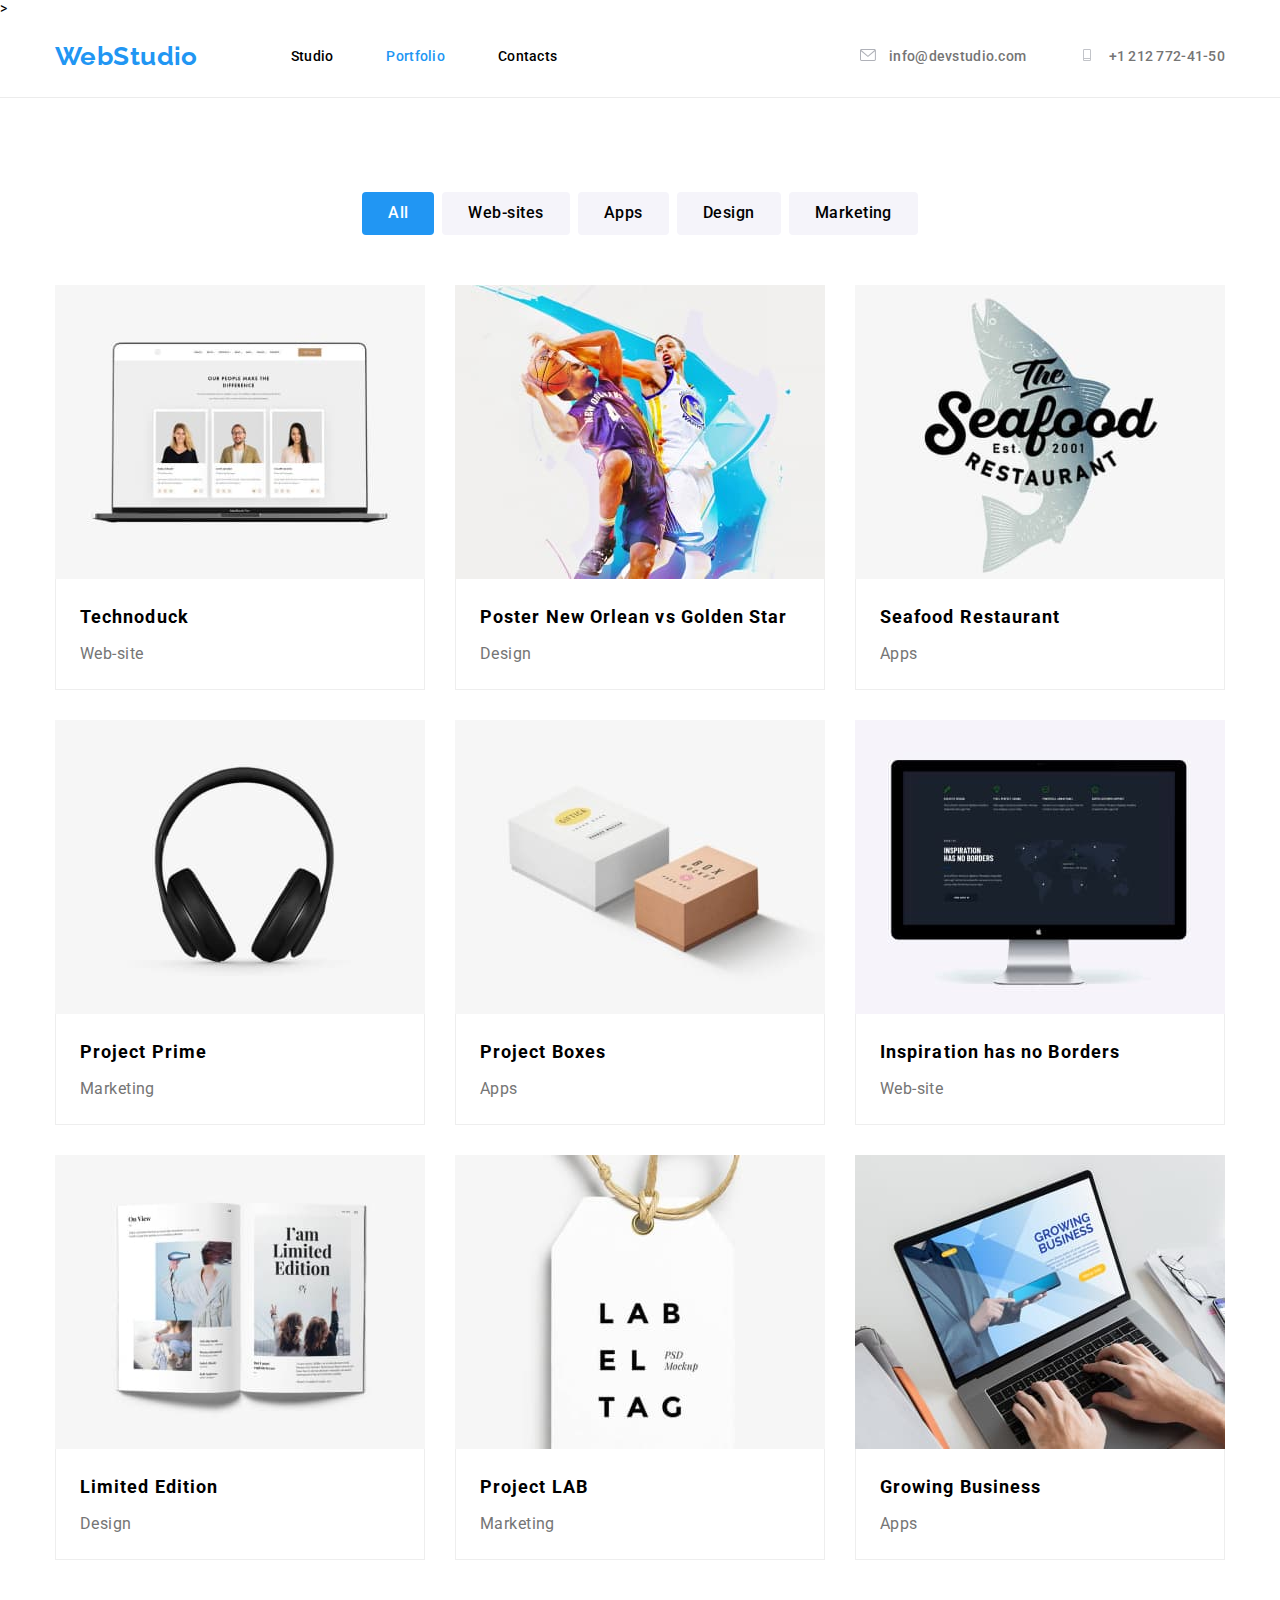
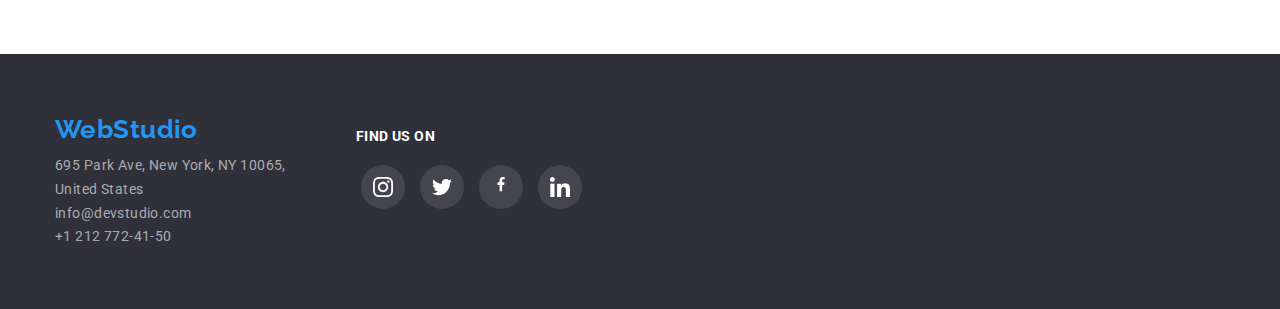
<file: portfolio.html>
<!DOCTYPE html>
<html lang="en">
  <head>
    <meta charset="UTF-8" />
    <meta http-equiv="X-UA-Compatible" content="IE=edge" />
    <meta name="viewport" content="width=device-width, initial-scale=1.0" />
    <meta name="description" content="Module1- HomeWork 1- WebStudio" />
    <link
      href="https://fonts.googleapis.com/css2?family=Roboto:wght@400;500;700;900&display=swap"
      rel="stylesheet"
    />
    <link
      href="https://fonts.googleapis.com/css2?family=Raleway:wght@700&display=swap"
      rel="stylesheet"
    />
    <!-- <link rel="stylesheet" href="https://i.icomoon.io/public/temp/f5497c8f00/UntitledProject/style-svg.css"> -->
<script defer src="https://i.icomoon.io/public/temp/f5497c8f00/UntitledProject/svgxuse.js"></script>

    <link rel="stylesheet" href="https://cdnjs.cloudflare.com/ajax/libs/modern-normalize/1.0.0/modern-normalize.min.css"/>  
    
    <link href="./css//styles.css" rel="stylesheet" />
 
    <title>WebStudio- Portfolio</title>
  </head>>
  <body class="">
 <!-- Page header -->
 <header class="header">
  <div class="container menu">
    <nav class="navbar">
      <!-- Navigation to other pages -->
      <a href="./index.html" class="logo link">WebStudio</a>

      <ul class="list nav-list">
        <li class=" nav-item">
          <a href="./index.html" class="link page ">Studio</a>
        </li>
        <li class=" nav-item">
          <a href="./portfolio.html" class="link page active">Portfolio</a>
        </li>
        <li class=" nav-item"><a href="#" class="link page">Contacts</a></li>
      </ul>
    </nav>
    <ul class="list contact-list">
      <li class="contact-item">
       
        <!-- Link to email address  -->
        <a href="mailto:info@devstudio.com" class="link">
          <svg class="icon contact ">
            <use href="./images/sprite.svg#icon-envelope"></use>
          </svg>
          info@devstudio.com</a
        >
       
      </li>
      <li class="contact-item">
       
        <!-- Link to phone number -->
        <a href="tel:+12127724150" class="link">
          <svg class="icon contact phone"  >
            <use href="./images/sprite.svg#icon-phone"></use>
          </svg>
          +1 212 772-41-50
        </a>
       
      </li>
    </ul>
  </div>
</header>
    <main>
   
  
    <section class="portfolio section">
<div class="container ">
        <!-- filter buttons -->
        <div class="portfolio-filter  ">
          <ul class="list  filter-list">
          <li class="filter-item">
          <button type="button" class="btn btn-filter active">All</button>
          </li>
          <li class="filter-item">
            <button type="button" class="btn btn-filter ">Web-sites</button>
            </li>
          <li class="filter-item">
            <button type="button" class="btn btn-filter">Apps</button>
            </li>
          <li class="filter-item">
            <button type="button" class="btn btn-filter">Design</button>
            </li>
          <li class="filter-item">
            <button type="button" class="btn btn-filter ">Marketing</button>
            </li>
          </ul>
        </div>
        <!--  filter projects -->
        <ul class="portfolio-list list">
          <li class="portfolio-item">
              <img
                src="images/portfolio/portfolio-1.jpg"
                alt="portfolio Technoduck-website picture"
                width="370"
                height="294"
              />
            <div class="project-info">
              <h3 class="project-name">Technoduck </h3>
              <p class="project-category">Web-site </p>
            </div>
            
          </li>
          <li class="portfolio-item">
              <img
                src="images/portfolio/portfolio-2.jpg"
                alt="portfolio poster picture"
                width="370"
                height="294"
              />
            <div class="project-info">
              <h3 class="project-name">Poster New Orlean vs Golden Star </h3>
              <p class="project-category">Design </p>
            </div>
          </li>
          <li class="portfolio-item">
              <img
                src="images/portfolio/portfolio-3.jpg"
                alt="portfolio seafood Restaurant picture"
                width="370"
                height="294"
              />
            <div class="project-info">
              <h3 class="project-name">Seafood Restaurant  </h3>
              <p class="project-category">Apps</p>
            </div>
          </li>
          <li class="portfolio-item">
              <img
                src="images/portfolio/portfolio-4.jpg"
                alt="portfolio Marketing project"
                width="370"
                height="294"
              />
            <div class="project-info">
              <h3 class="project-name">Project Prime </h3>
              <p class="project-category">Marketing </p>
            </div>
          </li>
          <li class="portfolio-item">
              <img
                src="images/portfolio/portfolio-5.jpg"
                alt="portfolio Project Boxes"
                width="370"
                height="294"
              />
            <div class="project-info">
              <h3 class="project-name">Project Boxes</h3>
              <p class="project-category">Apps </p>
            </div>
          </li>
          <li class="portfolio-item">
              <img
                class="portfolio-img"
                src="images/portfolio/portfolio-6.jpg"
                alt="portfolio Web-site picture"
                width="370"
                height="294"
              />
            <div class="project-info">
              <h3 class="project-name">Inspiration has no Borders</h3>
              <p class="project-category">Web-site</p>
            </div>
          </li>
          <li class="portfolio-item">
              <img
                src="images/portfolio/portfolio-7.jpg"
                alt="portfolio Design picture  "
                width="370"
                height="294"
              />
            <div class="project-info">
              <h3 class="project-name">Limited Edition</h3>
              <p class="project-category">Design</p>
            </div>
          </li>
          <li class="portfolio-item">
              <img
                src="images/portfolio/portfolio-8.jpg"
                alt="portfolio Marketing picture"
                width="370"
                height="294"
              />
            <div class="project-info">
              <h3 class="project-name">Project LAB</h3>
              <p class="project-category">Marketing</p>
            </div>
          </li>
          <li class="portfolio-item">
              <img
                src="images/portfolio/portfolio-9.jpg"
                alt="portfolio Apps picture"
                width="370"
                height="294"
              />
            <div class="project-info">
              <h3 class="project-name">Growing Business</h3>
              <p class="project-category">Apps </p>
            </div>
          </li>
        </ul>
</div>
    </section>
  </main>

    <!-- Page footer -->
    <footer class="footer">
      <div class="container">
      <div>
        <a href="./index.html" class="logo link"> WebStudio</a>
        <address class="address">
          <ul class="list">
            <li>
              <a href="#" class="link">
                695 Park Ave, New York, NY 10065, <br />
                United States <br
              /></a>
            </li>
            <li>
              <a href="mailto:info@devstudio.com" class="contact link"
                >info@devstudio.com</a
              >
            </li>
            <li>
              <a href="tel:+12127724150" class="contact link">+1 212 772-41-50</a>
            </li>
          </ul>
        </address>
      </div>
      <div class="social-icons-footer">
        <h3 class="footer-title">Find us on</h3>
        <ul class="list footer-list social-icons">
          <li class="list-item">
            <a href="#">
              <svg class="icon social " >
                <use href="./images/sprite.svg#icon-instagram-2"></use>
              </svg>
            </a>
            
          </li>
          <li class="list-item">
            <a href="#">
            <svg class="icon social " >
              <use href="./images/sprite.svg#icon-twitter-1"></use>
            </svg>
            </a>
          </li>
          <li class="list-item">
            <a href="#">
            <svg class="icon social facebook" >
              <use href="./images/sprite.svg#icon-facebook-1"></use>
            </svg>
            </a>
          </li>
          <li class="list-item">
            <a href="#">
            <svg class="icon social " >
              <use href="./images/sprite.svg#icon-linkedin-1"></use>
            </svg>
            </a>
          </li>
        </ul>

      </div>
    </footer>
  </body>
</html>
</file>
<file: css/styles.css>
/* Variables  */
:root {
  --brand-color: #2196f3;
  --brnd-hover-main: #188ce8;
  --brand-background-color: #2f303a;
  --brand-background-sub-color: #f5f4fa;
  --brand-text-color: #212121;
  --brand-sub-color: #757575;
  --brand-white-color: #fff;
  --icon-fill-color: #AFB1B8;
  --font-fmily-brand: "Raleway", sans-serif;
  --font-family-main: "Roboto", sans-serif;

}
/* Body Css */
body {
  font-family: var(--font-family-main);
  background-color: var(--brand-white-color);
  font-size: 14px;
  letter-spacing: 0.03em;
}
h1,
h2,
h3,
h4,
h5,
h6,
p {
  margin: 0;
}
html {
  box-sizing: border-box;
}
*,
*::after,
*::before {
  box-sizing: inherit;
}
img {
  display: block;
  max-width: 100%;
  height: auto;
}
.link {
  text-decoration: none;
  color: inherit;
}
.list {
  list-style: none;
  padding: 0;
  margin: 0;
}


.icon {
  /* display: inline-block;
  width: 16px;
  height: 12px; */
  /* stroke-width: 0; */
  stroke: currentColor;
  fill: var(--icon-fill-color);


  display: inline-block;
  width: 1em;
  height: 1em;
  stroke-width: 0;
  /* stroke: currentColor;
  fill: currentColor; */
}


.icon.contact{
  margin-right: 10px;
  width: 16px;
  height: 12px;
 
}

.icon.social{
width: 20px;
height: 20px;  
}
.icon.social.facebook{
  /* filter: drop-shadow(0px 4px 4px rgba(0, 0, 0, 0.25));  */
}

.list.social-icons .list-item {
  width: 44px;
  height: 44px;
  padding: 12px 12px;
  border-radius: 50%;
  margin-left: 5px;
}

.social-icons-footer .list.social-icons .list-item {
  background: rgba(255, 255, 255, 0.1);
}
.list.social-icons .list-item:hover{
  background-color: var(--brand-color);

}
.list.social-icons .list-item:hover .icon{
  stroke: var(--brand-white-color);
 fill: var(--brand-white-color);
}
.list.footer-list .list-item .icon{
  stroke: var(--brand-white-color);
 fill: var(--brand-white-color);
}
.list.social-icons .list-item:not(:last-child) {
  margin-right: 10px;
}
.div-icon{
  padding: 25px 100px;
  border-radius: 4px;
  background-color: var(--brand-background-sub-color)
}
.div-icon .icon{
 width: 70px;
 height: 70px;
 margin:auto;
}
.list.social-icons{
  display: flex;
  justify-content: center;
 padding-top: 16px;

}
.list.footer-list.social-icons{
  display: flex;
  justify-content: center;
 padding-top: 20px;

}
.customer-item:hover  .icon.customer{
  fill: var(--brand-color);
}
/* container */
.container {
  width: 1200px;
  padding-left: 15px;
  padding-right: 15px;
  margin-left: auto;
  margin-right: auto;
}
.menu,
.nav-list,
.contact-list,
.navbar {
  display: flex;
  align-items: center;
}
/* Header Css */
.header {
  border-bottom: 1px solid #ececec;
}

.contact-list {
  margin-left: auto;
}
.nav-list {
  font-weight: 500;
  line-height: 1.1;
  letter-spacing: 0.02em;
  margin-left: 93px;
}
.contact-list .page,
.nav-list .page,
.contact-list .link {
  padding-top: 32px;
  padding-bottom: 31px;
}
.nav-list .nav-item:not(:last-child),
.contact-list .contact-item:not(:last-child) {
  margin-right: 53px;
}
.list .link.active {
  color: var(--brand-color);
}
.contact-list li a {
  font-weight: 500;
  color: var(--brand-sub-color);
  line-height: 1.1;
  letter-spacing: 0.02em;
}
.link:hover,
.link:focus {
  color: var(--brand-color);
}
 .link:hover .icon.contact{
stroke: var(--brand-color);
}
.div-icon-customer {
  padding: 16px 31px;
}
.div-icon-customer .icon.customer{
  width: 106px;
  height: 60px;
}
/* Buttons Css */
.btn {
  cursor: pointer;
  border: none;
  font-family: var(--font-family-main);
  font-size: 16px;
  line-height: 30px;
}

.logo {
  font-family: var(--font-fmily-brand);
  font-weight: 700;
  font-size: 26px;
  color: var(--brand-color);
  line-height: 1.2;
  padding-top: 25px;
  padding-bottom: 25px;
}

/* Section */
.section {
  padding-top: 94px;
  padding-bottom: 94px;
}
/* == */
/* Introduction Css */
.introduction {
  background-color: var(--brand-background-color);
  padding-top: 200px;
  padding-bottom: 200px;
  text-align: center;
  background: #C4C4C4 url('../images/bg/bg-img.jpg') no-repeat center;
}
.title {
  font-weight: 900;
  font-size: 44px;
  line-height: 1.4;
  text-align: center;
  letter-spacing: 0.06em;
  text-transform: uppercase;
  color: var(--brand-white-color);
  margin-bottom: 30px;
}

.btn-primary {
  background: var(--brand-color);
  color: var(--brand-white-color);
  font-family: var(--font-family-main);
  box-shadow: 0px 4px 4px rgba(0, 0, 0, 0.15);
  border-radius: 4px;
  font-weight: 700;
  font-size: 16px;
  line-height: 1.88;
  padding: 10px 20px 10px 20px;
}
.btn.btn-primary:hover {
  background-color: var(--brnd-hover-main);
  color: var(--brand-white-color);
}
.btn.active {
  background-color: var(--brand-color);
  color: var(--brand-white-color);
}

.no-padding-top {
  padding-top: 0;
}
.section .sction-sub-title {
  padding-top:30px;
  font-weight: 700;
  margin-bottom: 9.4px;
  line-height: 1.1;

  text-transform: uppercase;
}
/* benefits- */
.benefits,
.team-list,
.portfolio-list {
  display: flex;
  flex-wrap: wrap;
  margin-left: -30px;
  margin-top: -30px;
}

.benefits .benefit-item,
.team-list .team-item {
  flex-basis: calc(100% / 4 - 30px);
  margin-left: 30px;
  margin-top: 30px;
  padding-bottom: 30px;
}
.section .description {
  font-weight: 400;
  line-height: 1.7;
  color: var(--brand-sub-color);
}
/* About css */
/* about- */

.about-list,
.customers-list {
  display: flex;
  flex-wrap: wrap;
  margin-left: -30px;
  margin-top: -30px;
}
.about-list .about-item,
.portfolio-list .portfolio-item {
  flex-basis: calc(100% / 3 - 30px);
  margin-left: 30px;
  margin-top: 30px;
}

.customers-list .customer-item{
  flex-basis: calc(100% / 6 - 30px);
  margin-left: 30px;
  margin-top: 30px;
  border: 1px solid #AFB1B8;
border-radius: 4px;
}
.customer-item:hover{
  border: 1px solid var(--brand-color);
  cursor: pointer;
}

.section-title {
  color: var(--brand-text-color);
  font-weight: 700;
  font-size: 36px;
  line-height: 1.2;
  margin-bottom: 50px;
  text-align: center;
}

.team-item {
  background: var(--brand-white-color);
  box-shadow: 0px 1px 3px rgba(0, 0, 0, 0.12), 0px 1px 1px rgba(0, 0, 0, 0.14),
    0px 2px 1px rgba(0, 0, 0, 0.2);

  border-radius: 0px 0px 4px 4px;
}
.team-item .team-image {
  margin-bottom: 30px;
}
.team-info .team-name {
  font-weight: 500;
  font-size: 16px;
  line-height: 1.2;
  text-align: center;
  margin-bottom: 10px;
}
.team-info .team-job {
  color: var(--brand-sub-color);
  font-weight: 400;
  font-size: 16px;
  line-height: 1.2;
  text-align: center;
}
.team {
  background-color: var(--brand-background-sub-color);
}

/* Portfolio Css */
.portfolio-filter {
  display: flex;
  flex-direction: column;
  align-items: center;
}
.portfolio-filter .btn {
  background-color: var(--brand-background-sub-color);
  font-weight: 500;
  font-size: 16px;
  line-height: 1.6;
  text-align: center;
}
.portfolio-filter .btn.btn.active {
  background-color: var(--brand-color);
}
.btn:hover {
  color: var(--brand-color);
}
.btn.btn-filter {
  font-family: var(--font-family-main);
  border-radius: 4px;
  letter-spacing: 0.03em;
  font-weight: 500;
  padding: 6px 26px;
  font-size: 16px;
  line-height: 1.9;
}
.btn.btn-filter:hover {
  color: var(--brand-white-color);
  background-color: var(--brand-color);
  box-shadow: 0px 3px 1px rgba(0, 0, 0, 0.1), 0px 1px 2px rgba(0, 0, 0, 0.08),
    0px 2px 2px rgba(0, 0, 0, 0.12);
}
.portfolio .project-name {
  font-weight: 700;
  font-size: 18px;
  line-height: 2;
  letter-spacing: 0.06em;
  margin-bottom: 4px;
}
.portfolio .project-category {
  font-weight: 400;
  font-size: 16px;
  line-height: 1.88;
  color: var(--brand-sub-color);
}
.filter-list {
  display: flex;
  flex-wrap: wrap;
  margin-bottom: 50px;
}
.project-info {
  padding: 20px 24px;
  border: 1px solid #eeeeee;
  border-top: none;
}

.filter-list {
  flex-basis: calc(100% / 5 - 30px);
}

.filter-list .filter-item:not(:last-child) {
  margin-right: 8px;
}
.portfolio-item {
  background: var(--brand-white-color);
}

.portfolio-item:hover{
  box-shadow: 0px 1px 1px rgba(0, 0, 0, 0.12), 0px 4px 4px rgba(0, 0, 0, 0.06), 1px 4px 6px rgba(0, 0, 0, 0.16);
  cursor: pointer;
}

/* Footer - Style */
.footer {
  background-color: var(--brand-background-color);
  padding-top: 60px;
  padding-bottom: 60px;
}
.footer .logo {
  margin-bottom: 9px;
  padding: 0;
  display: block;
}

.address {
  color: rgba(255, 255, 255, 0.6);
  font-style: normal;
}
.address ul {
  font-weight: 400;
  line-height: 1.7;
}
.address .contact {
  color: rgba(255, 255, 255, 0.6);
  /* ======= */
}
.contact.link:hover,
.address .link:hover {
  color: var(--brand-white-color);
}
.link:hover .contact{
  fill: var(--brand-color);
}

.footer .container{
  display: flex;
}
.social-icons-footer{
  padding:15px 70px ;

}
.footer-title{
  color: var(--brand-white-color);
font-style: normal;
font-weight: 700;
font-size: 14px;
line-height: 1.14;
letter-spacing: 0.03em;
text-transform: uppercase;
}
</file>
